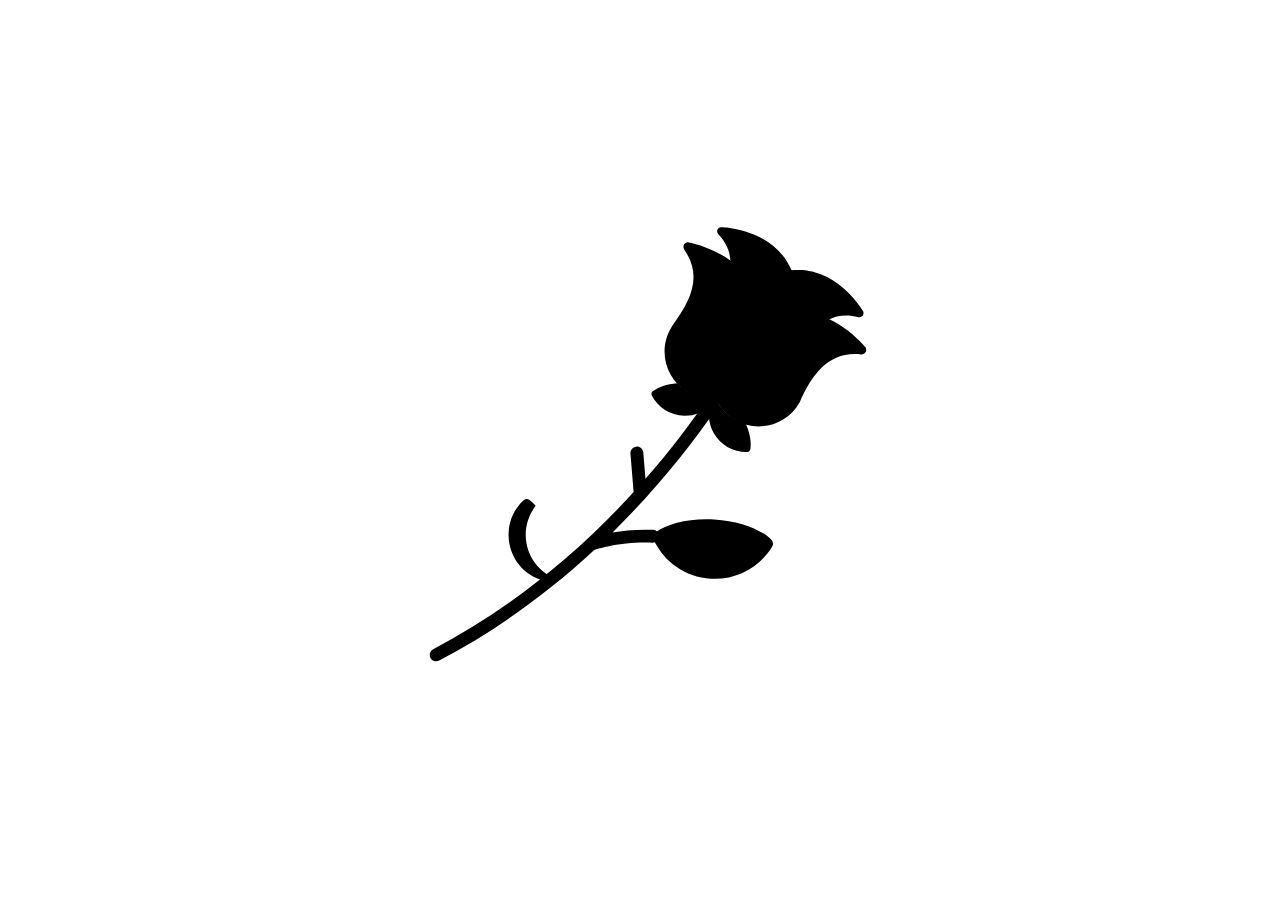
<file: index.html>
<!doctype html>
<html lang="en">
    <head>
        <meta charset="UTF-8" />
        <meta name="viewport" content="width=device-width, initial-scale=1.0" />
        <title>Chúc em Quyên 8/3 xinh đẹp như là hoa</title>
        <link rel="stylesheet" href="style.css" />
    </head>
    <body>
        <svg id="theSvg" viewBox="-120 -30 240 180" enable-background="new 0 0 174 148" xml:space="preserve">
            <defs>
                <filter id="f" filterUnits="userSpaceOnUse" x="-120" y="-30" width="150%" height="150%">
                    <feGaussianBlur in="SourceAlpha" stdDeviation="5" result="blur"></feGaussianBlur>
                    <feOffset in="blur" dx="3" dy="5" result="shadow"></feOffset>
                    <feFlood flood-color="rgba(3,0,0,1)" result="color" />
                    <feComposite in="color" in2="shadow" operator="in" />
                    <feComposite in="SourceGraphic" />
                </filter>
                <path
                    id="shape"
                    d="M 0 21.054 C 0 21.054 25 -16 63 6 C 93.249 29.888 61 97 0 137 C -63 98 -93.249 29.888 -63 8 C -24.618 -15.165 0 21.054 0 21.054 z
" />
                <path id="partialPath" />
            </defs>

            <text dy="-2" filter="url(#f)">
                <textPath xlink:href="#partialPath" startOffset="12">...........Chúc em Quyên ngày phụ nữ Việt Nam thật tuyệt vời.............From AnDev.............................</textPath>
            </text>

            <use id="useThePath" xlink:href="#partialPath" stroke="white" stroke-width=".5" stroke-opacity=".5" fill="none" style="display: none" />
        </svg>
        <div class="container" id="ct">
            <div class="glass"></div>
            <div class="thorns">
                <div></div>
                <div></div>
                <div></div>
                <div></div>
            </div>
            <div class="glow"></div>
            <div class="rose-leaves">
                <div></div>
                <div></div>
            </div>
            <div class="rose-petals">
                <div></div>
                <div></div>
                <div></div>
                <div></div>
                <div></div>
                <div></div>
                <div></div>
            </div>
            <div class="sparkles">
                <div></div>
                <div></div>
                <div></div>
                <div></div>
                <div></div>
                <div></div>
                <div></div>
                <div></div>
                <div></div>
                <div></div>
            </div>
        </div>

        <div class="container1" id="ct1">
            <svg viewBox="0 0 512 512">
                <path
                    class="leafOne"
                    d="M124.302,328.222c-2.466-2.901-5.036-5.334-7.648-7.212c-1.884-1.354-4.49-1.207-6.201,0.36
                              c-32.608,29.866-18.892,84.017,24.01,94.752c2.251,0.563,4.612-0.548,5.624-2.636c0.407-0.841,0.781-1.732,1.138-2.648
                              C111.438,394.378,103.302,355.204,124.302,328.222z" />
                <path
                    class="stickLine"
                    d="M337.625,212.314c2.37-3.44,1.501-8.149-1.939-10.519c-3.44-2.369-8.15-1.501-10.519,1.939
                               c-19.493,28.304-43.492,60.076-72.147,92.853l-2.542-30.875c-0.343-4.163-4-7.261-8.158-6.917c-4.163,0.343-7.26,3.995-6.917,8.158
                               l3.721,45.196C172.176,385.546,93.558,449.444,4.053,496.37c-3.699,1.94-5.127,6.512-3.187,10.211
                               c1.352,2.579,3.983,4.054,6.705,4.054c1.183,0,2.385-0.279,3.505-0.867c63.84-33.47,124.784-76.962,181.511-129.479
                               c5.891-2.031,32.15-10.225,68.671-8.819c4.156,0.167,7.689-3.09,7.85-7.266c0.161-4.174-3.092-7.689-7.267-7.849
                               c-18.678-0.721-34.824,0.89-47.384,3.036C259.688,314.785,301.126,265.31,337.625,212.314z" />
                <path
                    class="leafTwo"
                    d="M329.58,413.715c30.055,1.827,57.188-13.413,71.993-37.343c1.738-2.81,1.253-6.495-1.142-8.771
                             c-13.04-12.394-37.78-21.675-66.625-23.428s-54.527,4.464-68.972,15.187c-2.653,1.969-3.581,5.568-2.196,8.568
                             C274.438,393.475,299.525,411.888,329.58,413.715z" />
                <path
                    class="leafS1"
                    d="M370.677,231.945c-8.984-2.411-17.479-7.138-24.516-14.205c-5.085-5.106-8.742-10.981-11.143-17.242
                            c-6.645,0.902-13.554,0.516-20.475-1.491c-9.578-2.778-17.805-7.959-24.234-14.68c-12.216,1.01-22.611,4.593-28.859,9.642
                            c-1.416,1.145-1.839,3.149-0.999,4.772c7.157,13.821,21.478,23.41,38.131,23.745c11.548,0.232,22.109-4.035,30.031-11.178
                            c-2.461,10.379-1.13,21.692,4.621,31.709c8.293,14.445,23.583,22.401,39.142,22.039c1.826-0.042,3.382-1.376,3.705-3.168
                            C377.509,253.982,375.658,243.144,370.677,231.945z" />
                <path
                    class="rose1"
                    d="M508.212,99.848c-2.666-4.581-27.324-44.843-71.558-48.206c-4.268-0.223-8.58-0.164-12.816,0.176
                          l-1.148,0.092l0.471,1.051c7.005,15.648,9.002,31.447,7.106,48.307l0.877,0.04c11.782,0.538,23.679,3.513,35.362,8.841l0.367,0.168
                          l0.355-0.188c10.841-5.728,22.445-6.783,35.477-3.225C506.927,108.058,510.397,103.599,508.212,99.848z M452.476,54.541c-4.96-1.457-10.233-2.474-15.823-2.899c-4.268-0.223-8.58-0.164-12.816,0.176
                          l-1.148,0.092l0.471,1.051c7.005,15.648,9.002,31.447,7.106,48.307l0.877,0.04c9.334,0.426,18.74,2.407,28.055,5.851
                          C461.04,88.852,458.784,71.19,452.476,54.541z" />

                <path
                    class="rose2"
                    d="M418.642,40.96c-24.19-37.169-71.346-39.455-76.643-39.593c-4.34-0.114-6.582,5.071-3.543,8.22
                           c9.38,9.721,14.029,20.406,14.212,32.665l0.005,0.402l0.324,0.242c13.637,10.194,23.714,22.558,29.944,36.731
                           c4.198,10.201,6.37,19.468,7.545,29.411l0.996-0.402c8.962-3.617,18.525-6.008,28.405-7.105c3.688-0.322,7.481-0.397,11.274-0.223
                           l0.762,0.035C434.378,79.498,430.171,59.623,418.642,40.96z " />

                <path
                    class="rose3"
                    d="M343.8,146.676c13.018-17.726,29.06-30.524,47.682-38.039l0.576-0.232
                           c-1.161-9.857-3.49-19.395-7.611-29.408c-20.694-47.084-74.317-58.577-80.363-59.731c-4.853-0.927-8.31,4.471-5.489,8.546
                           c21.533,31.149,7.895,59.383-14.633,90.009l0.071,0.029c-16.953,26.497-7.863,61.237,18.513,76.865
                           c3.932,2.33,8.219,4.207,12.806,5.537c6.757,1.959,13.752,2.469,20.787,1.514l1.017-0.138l-0.367-0.959
                           C330.327,183.817,333.08,162.625,343.8,146.676z" />

                <path
                    class="rose4"
                    d="M510.726,141.7c-3.917-4.747-39.75-46.26-91.009-41.792c-21.664,2.405-52.653,12.308-77.277,45.856
                           c-13.392,19.922-16.495,52.272,4.132,72.986c3.371,3.385,7.075,6.243,11.008,8.573c26.325,15.597,61.186,6.961,76.309-20.683
                           l0.077,0.062c15.307-34.399,34.961-59.933,71.9-56.082C510.802,151.136,513.867,145.507,510.726,141.7z M370.903,162.627c27.904-38.017,75.307-57.751,121.144-38.743
                           c-16.072-12.613-41.381-26.674-72.329-23.977c-21.664,2.405-52.653,12.308-77.277,45.856c-13.392,19.922-16.495,52.272,4.132,72.986
                           c3.371,3.385,7.075,6.243,11.008,8.573c4.885,2.894,10.125,4.964,15.515,6.228C354.624,212.802,357.947,181.899,370.903,162.627z" />
            </svg>
        </div>

        <div class="bubbles">
            <div class="bubble">
                <svg class="heart" viewBox="0 0 32 32">
                    <title>heart22</title>
                    <path
                        d="M23.6 2c-3.363 0-6.258 2.736-7.599 5.594-1.342-2.858-4.237-5.594-7.601-5.594-4.637 0-8.4 3.764-8.4 8.401 0 9.433 9.516 11.906 16.001 21.232 6.13-9.268 15.999-12.1 15.999-21.232 0-4.637-3.763-8.401-8.4-8.401z"></path>
                </svg>
            </div>
            <div class="bubble">
                <svg class="heart" viewBox="0 0 32 32">
                    <title>heart22</title>
                    <path
                        d="M23.6 2c-3.363 0-6.258 2.736-7.599 5.594-1.342-2.858-4.237-5.594-7.601-5.594-4.637 0-8.4 3.764-8.4 8.401 0 9.433 9.516 11.906 16.001 21.232 6.13-9.268 15.999-12.1 15.999-21.232 0-4.637-3.763-8.401-8.4-8.401z"></path>
                </svg>
            </div>
            <div class="bubble">
                <svg class="heart" viewBox="0 0 32 32">
                    <title>heart22</title>
                    <path
                        d="M23.6 2c-3.363 0-6.258 2.736-7.599 5.594-1.342-2.858-4.237-5.594-7.601-5.594-4.637 0-8.4 3.764-8.4 8.401 0 9.433 9.516 11.906 16.001 21.232 6.13-9.268 15.999-12.1 15.999-21.232 0-4.637-3.763-8.401-8.4-8.401z"></path>
                </svg>
            </div>
            <div class="bubble">
                <svg class="heart" viewBox="0 0 32 32">
                    <title>heart22</title>
                    <path
                        d="M23.6 2c-3.363 0-6.258 2.736-7.599 5.594-1.342-2.858-4.237-5.594-7.601-5.594-4.637 0-8.4 3.764-8.4 8.401 0 9.433 9.516 11.906 16.001 21.232 6.13-9.268 15.999-12.1 15.999-21.232 0-4.637-3.763-8.401-8.4-8.401z"></path>
                </svg>
            </div>
            <div class="bubble">
                <svg class="heart" viewBox="0 0 32 32">
                    <title>heart22</title>
                    <path
                        d="M23.6 2c-3.363 0-6.258 2.736-7.599 5.594-1.342-2.858-4.237-5.594-7.601-5.594-4.637 0-8.4 3.764-8.4 8.401 0 9.433 9.516 11.906 16.001 21.232 6.13-9.268 15.999-12.1 15.999-21.232 0-4.637-3.763-8.401-8.4-8.401z"></path>
                </svg>
            </div>
            <div class="bubble">
                <svg class="heart" viewBox="0 0 32 32">
                    <title>heart22</title>
                    <path
                        d="M23.6 2c-3.363 0-6.258 2.736-7.599 5.594-1.342-2.858-4.237-5.594-7.601-5.594-4.637 0-8.4 3.764-8.4 8.401 0 9.433 9.516 11.906 16.001 21.232 6.13-9.268 15.999-12.1 15.999-21.232 0-4.637-3.763-8.401-8.4-8.401z"></path>
                </svg>
            </div>
            <div class="bubble">
                <svg class="heart" viewBox="0 0 32 32">
                    <title>heart22</title>
                    <path
                        d="M23.6 2c-3.363 0-6.258 2.736-7.599 5.594-1.342-2.858-4.237-5.594-7.601-5.594-4.637 0-8.4 3.764-8.4 8.401 0 9.433 9.516 11.906 16.001 21.232 6.13-9.268 15.999-12.1 15.999-21.232 0-4.637-3.763-8.401-8.4-8.401z"></path>
                </svg>
            </div>
            <div class="bubble">
                <svg class="heart" viewBox="0 0 32 32">
                    <title>heart22</title>
                    <path
                        d="M23.6 2c-3.363 0-6.258 2.736-7.599 5.594-1.342-2.858-4.237-5.594-7.601-5.594-4.637 0-8.4 3.764-8.4 8.401 0 9.433 9.516 11.906 16.001 21.232 6.13-9.268 15.999-12.1 15.999-21.232 0-4.637-3.763-8.401-8.4-8.401z"></path>
                </svg>
            </div>
            <div class="bubble">
                <svg class="heart" viewBox="0 0 32 32">
                    <title>heart22</title>
                    <path
                        d="M23.6 2c-3.363 0-6.258 2.736-7.599 5.594-1.342-2.858-4.237-5.594-7.601-5.594-4.637 0-8.4 3.764-8.4 8.401 0 9.433 9.516 11.906 16.001 21.232 6.13-9.268 15.999-12.1 15.999-21.232 0-4.637-3.763-8.401-8.4-8.401z"></path>
                </svg>
            </div>
            <div class="bubble">
                <svg class="heart" viewBox="0 0 32 32">
                    <title>heart22</title>
                    <path
                        d="M23.6 2c-3.363 0-6.258 2.736-7.599 5.594-1.342-2.858-4.237-5.594-7.601-5.594-4.637 0-8.4 3.764-8.4 8.401 0 9.433 9.516 11.906 16.001 21.232 6.13-9.268 15.999-12.1 15.999-21.232 0-4.637-3.763-8.401-8.4-8.401z"></path>
                </svg>
            </div>
            <div class="bubble">
                <svg class="heart" viewBox="0 0 32 32">
                    <title>heart22</title>
                    <path
                        d="M23.6 2c-3.363 0-6.258 2.736-7.599 5.594-1.342-2.858-4.237-5.594-7.601-5.594-4.637 0-8.4 3.764-8.4 8.401 0 9.433 9.516 11.906 16.001 21.232 6.13-9.268 15.999-12.1 15.999-21.232 0-4.637-3.763-8.401-8.4-8.401z"></path>
                </svg>
            </div>
            <div class="bubble">
                <svg class="heart" viewBox="0 0 32 32">
                    <title>heart22</title>
                    <path
                        d="M23.6 2c-3.363 0-6.258 2.736-7.599 5.594-1.342-2.858-4.237-5.594-7.601-5.594-4.637 0-8.4 3.764-8.4 8.401 0 9.433 9.516 11.906 16.001 21.232 6.13-9.268 15.999-12.1 15.999-21.232 0-4.637-3.763-8.401-8.4-8.401z"></path>
                </svg>
            </div>
            <div class="bubble">
                <svg class="heart" viewBox="0 0 32 32">
                    <title>heart22</title>
                    <path
                        d="M23.6 2c-3.363 0-6.258 2.736-7.599 5.594-1.342-2.858-4.237-5.594-7.601-5.594-4.637 0-8.4 3.764-8.4 8.401 0 9.433 9.516 11.906 16.001 21.232 6.13-9.268 15.999-12.1 15.999-21.232 0-4.637-3.763-8.401-8.4-8.401z"></path>
                </svg>
            </div>
            <div class="bubble">
                <svg class="heart" viewBox="0 0 32 32">
                    <title>heart22</title>
                    <path
                        d="M23.6 2c-3.363 0-6.258 2.736-7.599 5.594-1.342-2.858-4.237-5.594-7.601-5.594-4.637 0-8.4 3.764-8.4 8.401 0 9.433 9.516 11.906 16.001 21.232 6.13-9.268 15.999-12.1 15.999-21.232 0-4.637-3.763-8.401-8.4-8.401z"></path>
                </svg>
            </div>
            <div class="bubble">
                <svg class="heart" viewBox="0 0 32 32">
                    <title>heart22</title>
                    <path
                        d="M23.6 2c-3.363 0-6.258 2.736-7.599 5.594-1.342-2.858-4.237-5.594-7.601-5.594-4.637 0-8.4 3.764-8.4 8.401 0 9.433 9.516 11.906 16.001 21.232 6.13-9.268 15.999-12.1 15.999-21.232 0-4.637-3.763-8.401-8.4-8.401z"></path>
                </svg>
            </div>
            <div class="bubble">
                <svg class="heart" viewBox="0 0 32 32">
                    <title>heart22</title>
                    <path
                        d="M23.6 2c-3.363 0-6.258 2.736-7.599 5.594-1.342-2.858-4.237-5.594-7.601-5.594-4.637 0-8.4 3.764-8.4 8.401 0 9.433 9.516 11.906 16.001 21.232 6.13-9.268 15.999-12.1 15.999-21.232 0-4.637-3.763-8.401-8.4-8.401z"></path>
                </svg>
            </div>
            <div class="bubble">
                <svg class="heart" viewBox="0 0 32 32">
                    <title>heart22</title>
                    <path
                        d="M23.6 2c-3.363 0-6.258 2.736-7.599 5.594-1.342-2.858-4.237-5.594-7.601-5.594-4.637 0-8.4 3.764-8.4 8.401 0 9.433 9.516 11.906 16.001 21.232 6.13-9.268 15.999-12.1 15.999-21.232 0-4.637-3.763-8.401-8.4-8.401z"></path>
                </svg>
            </div>
            <div class="bubble">
                <svg class="heart" viewBox="0 0 32 32">
                    <title>heart22</title>
                    <path
                        d="M23.6 2c-3.363 0-6.258 2.736-7.599 5.594-1.342-2.858-4.237-5.594-7.601-5.594-4.637 0-8.4 3.764-8.4 8.401 0 9.433 9.516 11.906 16.001 21.232 6.13-9.268 15.999-12.1 15.999-21.232 0-4.637-3.763-8.401-8.4-8.401z"></path>
                </svg>
            </div>
            <div class="bubble">
                <svg class="heart" viewBox="0 0 32 32">
                    <title>heart22</title>
                    <path
                        d="M23.6 2c-3.363 0-6.258 2.736-7.599 5.594-1.342-2.858-4.237-5.594-7.601-5.594-4.637 0-8.4 3.764-8.4 8.401 0 9.433 9.516 11.906 16.001 21.232 6.13-9.268 15.999-12.1 15.999-21.232 0-4.637-3.763-8.401-8.4-8.401z"></path>
                </svg>
            </div>
            <div class="bubble">
                <svg class="heart" viewBox="0 0 32 32">
                    <title>heart22</title>
                    <path
                        d="M23.6 2c-3.363 0-6.258 2.736-7.599 5.594-1.342-2.858-4.237-5.594-7.601-5.594-4.637 0-8.4 3.764-8.4 8.401 0 9.433 9.516 11.906 16.001 21.232 6.13-9.268 15.999-12.1 15.999-21.232 0-4.637-3.763-8.401-8.4-8.401z"></path>
                </svg>
            </div>
            <div class="bubble">
                <svg class="heart" viewBox="0 0 32 32">
                    <title>heart22</title>
                    <path
                        d="M23.6 2c-3.363 0-6.258 2.736-7.599 5.594-1.342-2.858-4.237-5.594-7.601-5.594-4.637 0-8.4 3.764-8.4 8.401 0 9.433 9.516 11.906 16.001 21.232 6.13-9.268 15.999-12.1 15.999-21.232 0-4.637-3.763-8.401-8.4-8.401z"></path>
                </svg>
            </div>
            <div class="bubble">
                <svg class="heart" viewBox="0 0 32 32">
                    <title>heart22</title>
                    <path
                        d="M23.6 2c-3.363 0-6.258 2.736-7.599 5.594-1.342-2.858-4.237-5.594-7.601-5.594-4.637 0-8.4 3.764-8.4 8.401 0 9.433 9.516 11.906 16.001 21.232 6.13-9.268 15.999-12.1 15.999-21.232 0-4.637-3.763-8.401-8.4-8.401z"></path>
                </svg>
            </div>
            <div class="bubble">
                <svg class="heart" viewBox="0 0 32 32">
                    <title>heart22</title>
                    <path
                        d="M23.6 2c-3.363 0-6.258 2.736-7.599 5.594-1.342-2.858-4.237-5.594-7.601-5.594-4.637 0-8.4 3.764-8.4 8.401 0 9.433 9.516 11.906 16.001 21.232 6.13-9.268 15.999-12.1 15.999-21.232 0-4.637-3.763-8.401-8.4-8.401z"></path>
                </svg>
            </div>
            <div class="bubble">
                <svg class="heart" viewBox="0 0 32 32">
                    <title>heart22</title>
                    <path
                        d="M23.6 2c-3.363 0-6.258 2.736-7.599 5.594-1.342-2.858-4.237-5.594-7.601-5.594-4.637 0-8.4 3.764-8.4 8.401 0 9.433 9.516 11.906 16.001 21.232 6.13-9.268 15.999-12.1 15.999-21.232 0-4.637-3.763-8.401-8.4-8.401z"></path>
                </svg>
            </div>
            <div class="bubble">
                <svg class="heart" viewBox="0 0 32 32">
                    <title>heart22</title>
                    <path
                        d="M23.6 2c-3.363 0-6.258 2.736-7.599 5.594-1.342-2.858-4.237-5.594-7.601-5.594-4.637 0-8.4 3.764-8.4 8.401 0 9.433 9.516 11.906 16.001 21.232 6.13-9.268 15.999-12.1 15.999-21.232 0-4.637-3.763-8.401-8.4-8.401z"></path>
                </svg>
            </div>
            <div class="bubble">
                <svg class="heart" viewBox="0 0 32 32">
                    <title>heart22</title>
                    <path
                        d="M23.6 2c-3.363 0-6.258 2.736-7.599 5.594-1.342-2.858-4.237-5.594-7.601-5.594-4.637 0-8.4 3.764-8.4 8.401 0 9.433 9.516 11.906 16.001 21.232 6.13-9.268 15.999-12.1 15.999-21.232 0-4.637-3.763-8.401-8.4-8.401z"></path>
                </svg>
            </div>
            <div class="bubble">
                <svg class="heart" viewBox="0 0 32 32">
                    <title>heart22</title>
                    <path
                        d="M23.6 2c-3.363 0-6.258 2.736-7.599 5.594-1.342-2.858-4.237-5.594-7.601-5.594-4.637 0-8.4 3.764-8.4 8.401 0 9.433 9.516 11.906 16.001 21.232 6.13-9.268 15.999-12.1 15.999-21.232 0-4.637-3.763-8.401-8.4-8.401z"></path>
                </svg>
            </div>
            <div class="bubble">
                <svg class="heart" viewBox="0 0 32 32">
                    <title>heart22</title>
                    <path
                        d="M23.6 2c-3.363 0-6.258 2.736-7.599 5.594-1.342-2.858-4.237-5.594-7.601-5.594-4.637 0-8.4 3.764-8.4 8.401 0 9.433 9.516 11.906 16.001 21.232 6.13-9.268 15.999-12.1 15.999-21.232 0-4.637-3.763-8.401-8.4-8.401z"></path>
                </svg>
            </div>
            <div class="bubble">
                <svg class="heart" viewBox="0 0 32 32">
                    <title>heart22</title>
                    <path
                        d="M23.6 2c-3.363 0-6.258 2.736-7.599 5.594-1.342-2.858-4.237-5.594-7.601-5.594-4.637 0-8.4 3.764-8.4 8.401 0 9.433 9.516 11.906 16.001 21.232 6.13-9.268 15.999-12.1 15.999-21.232 0-4.637-3.763-8.401-8.4-8.401z"></path>
                </svg>
            </div>
            <div class="bubble">
                <svg class="heart" viewBox="0 0 32 32">
                    <title>heart22</title>
                    <path
                        d="M23.6 2c-3.363 0-6.258 2.736-7.599 5.594-1.342-2.858-4.237-5.594-7.601-5.594-4.637 0-8.4 3.764-8.4 8.401 0 9.433 9.516 11.906 16.001 21.232 6.13-9.268 15.999-12.1 15.999-21.232 0-4.637-3.763-8.401-8.4-8.401z"></path>
                </svg>
            </div>
        </div>
        <script src="main.js"></script>
    </body>
</html>
</file>
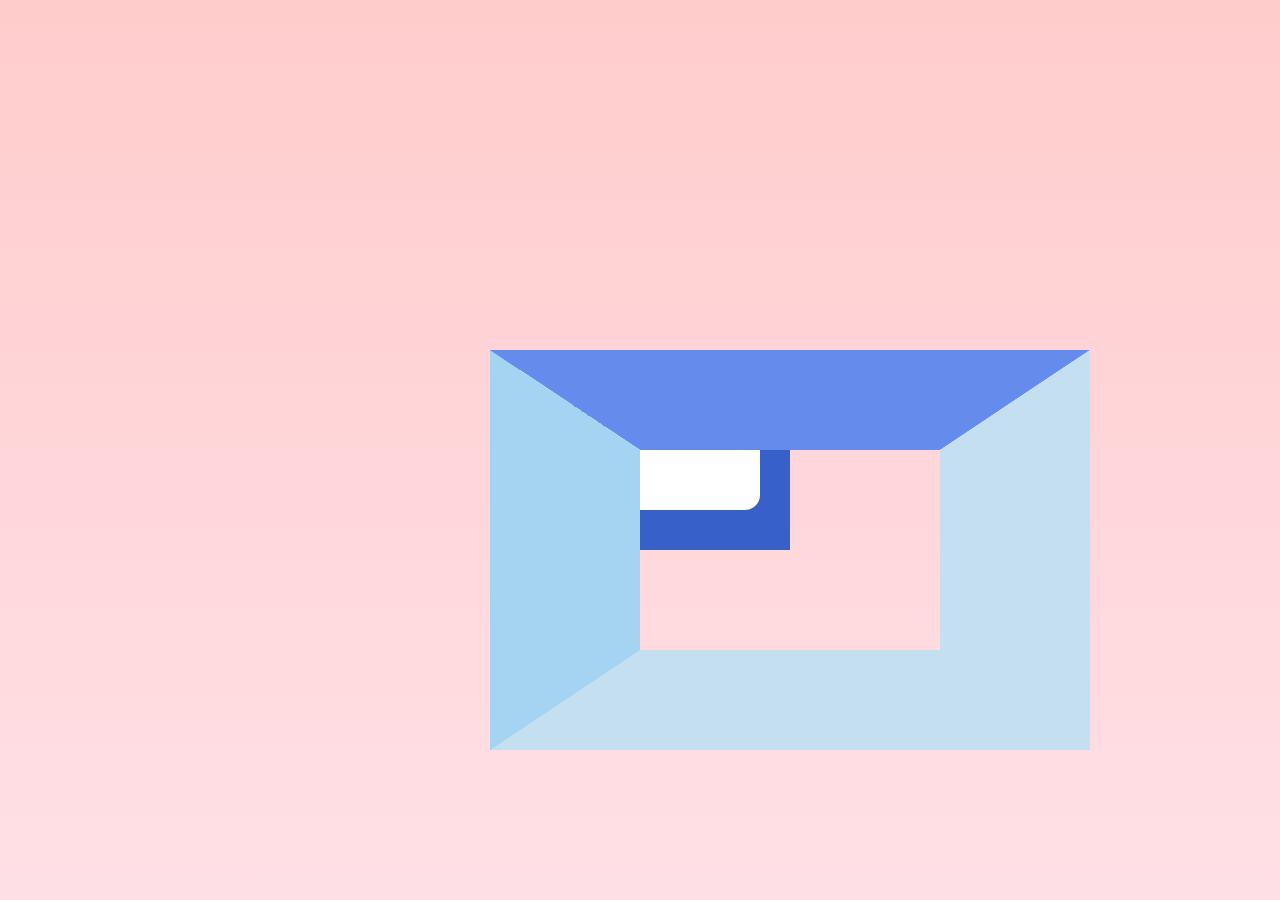
<file: letter.html>
<!doctype html>
<html lang="vi">
    <head>
        <meta charset="UTF-8" />
        <meta name="viewport" content="width=device-width, initial-scale=1.0" />
        <title>Bức thư Gửi Em Yêu!</title>
        <link rel="stylesheet" href="style1.css" />
        <link href="https://fonts.googleapis.com/css2?family=Dancing+Script:wght@400;700&family=Charmonman:wght@400;700&display=swap" rel="stylesheet" />
    </head>
    <body>
        <div class="envelope-wrapper">
            <div class="wrapper">
                <div class="lid one"></div>
                <div class="lid two"></div>
                <div class="envelope"></div>
                <div class="letter">
                    <p>Click to Open</p>
                </div>
            </div>
            <div class="heart heart1"></div>
            <div class="heart heart2"></div>
            <div class="heart heart3"></div>
            <div class="heart heart4"></div>
            <div class="heart heart5"></div>
        </div>

        <div class="letter-container">
            <div class="letter">
                <div class="letter-content">
                    <div class="left-section">
                        <img src="cb631a6c-ea24-4c6a-8a14-3bf42464c95f.jfif" alt="Hình ảnh người yêu" />
                    </div>
                    <div class="right-section">
                        <p class="greeting">Gửi đến em, Quyên của anh,</p>
                        <p class="message">
                            Mỗi ngày trôi qua, anh lại càng yêu em nhiều hơn. Em là ánh nắng sưởi ấm trái tim anh, là nụ cười khiến anh tan chảy. Cảm ơn em vì tất cả những khoảnh khắc tuyệt vời chúng
                            ta đã có cùng nhau. Anh mong rằng tình yêu của chúng ta sẽ mãi bền chặt và hạnh phúc.
                        </p>
                        <p class="closing">Yêu em rất nhiều,</p>
                        <p class="signature">Trọng An</p>
                    </div>
                </div>
            </div>
        </div>

        <script src="script.js"></script>
    </body>
</html>
</file>
<file: style.css>
body {
    height: 100%;
    width: 100%;
    background: white;
    overflow: hidden;
}

.container {
    display: None;
    width: 100px;
    height: 300px;
    position: absolute;
    left: 0;
    right: 0;
    top: 10%;
    bottom: 0;
    margin: auto;
    -moz-transform: scale(0.6);
    -ms-transform: scale(0.6);
    -webkit-transform: scale(0.6);
    transform: scale(0.6);
}
.container div {
    position: absolute;
}
.container .glass {
    height: 420px;
    width: 250px;
    border: 3px solid rgba(255, 255, 255, 0.5);
    -moz-border-radius: 300px 300px 0px 0px;
    -webkit-border-radius: 300px;
    border-radius: 300px 300px 0px 0px;
    left: -80px;
    top: -100px;
    border-bottom: 15px solid rgba(255, 255, 255, 0.5);
}
.container .glass:after {
    width: 8px;
    background: rgba(255, 255, 255, 0.28);
    content: "";
    position: absolute;
    height: 80px;
    top: 430px;
    border-radius: 100px;
    left: 10px;
    top: 180px;
}
.container .glass:before {
    width: 8px;
    background: rgba(255, 255, 255, 0.28);
    content: "";
    position: absolute;
    height: 15px;
    top: 430px;
    border-radius: 100px;
    left: 10px;
    top: 280px;
}
.container .glow {
    position: absolute;
    width: 170px;
    height: 170px;
    -moz-border-radius: 100%;
    -webkit-border-radius: 100%;
    border-radius: 100%;
    border: 1px solid rgba(245, 148, 184, 0.47);
    box-shadow: 0px 0px 10px #f594b8;
    left: -40px;
    top: -40px;
    -moz-transition: all 0.5s ease;
    -o-transition: all 0.5s ease;
    -webkit-transition: all 0.5s ease;
    transition: all 0.5s ease;
    -moz-animation: glowing 2.5s ease-in-out infinite;
    -webkit-animation: glowing 2.5s ease-in-out infinite;
    animation: glowing 2.5s ease-in-out infinite;
}
.container .rose-petals > div {
    background: #d52d58;
    width: 45px;
    height: 80px;
    position: absolute;
    -moz-transition: all 0.5s ease-out;
    -o-transition: all 0.5s ease-out;
    -webkit-transition: all 0.5s ease-out;
    transition: all 0.5s ease-out;
}
.container .rose-petals > div:nth-child(1) {
    border-radius: 15px;
    left: 20px;
    top: -6px;
    background: #d52d58;
}
.container .rose-petals > div:nth-child(2),
.container .rose-petals > div:nth-child(4),
.container .rose-petals > div:nth-child(6) {
    border-radius: 0px 30px 0px 30px;
    background: #b81b43;
    left: 0;
    transform-origin: bottom right;
}
.container .rose-petals > div:nth-child(3),
.container .rose-petals > div:nth-child(5),
.container .rose-petals > div:nth-child(7) {
    border-radius: 30px 0px 30px 0px;
    left: 40px;
    transform-origin: bottom left;
}
.container .rose-petals > div:nth-child(2) {
    -moz-animation: openRose2 3s ease-in-out;
    -webkit-animation: openRose2 3s ease-in-out;
    animation: openRose2 3s ease-in-out;
    -moz-animation-fill-mode: forwards;
    -webkit-animation-fill-mode: forwards;
    animation-fill-mode: forwards;
    z-index: 5;
    background: #9e183a;
    top: 10px;
    height: 70px;
    -moz-animation-delay: 2s;
    -webkit-animation-delay: 2s;
    animation-delay: 2s;
}
.container .rose-petals > div:nth-child(3) {
    -moz-animation: openRose3 3s ease-in-out;
    -webkit-animation: openRose3 3s ease-in-out;
    animation: openRose3 3s ease-in-out;
    -moz-animation-fill-mode: forwards;
    -webkit-animation-fill-mode: forwards;
    animation-fill-mode: forwards;
    z-index: 4;
    background: #9e183a;
    top: 10px;
    height: 70px;
    -moz-animation-delay: 2s;
    -webkit-animation-delay: 2s;
    animation-delay: 2s;
}
.container .rose-petals > div:nth-child(4) {
    -moz-animation: openRose4 3s ease-in-out;
    -webkit-animation: openRose4 3s ease-in-out;
    animation: openRose4 3s ease-in-out;
    -moz-animation-fill-mode: forwards;
    -webkit-animation-fill-mode: forwards;
    animation-fill-mode: forwards;
    z-index: 3;
    background: #b81b43;
    top: 5px;
    height: 75px;
    -moz-animation-delay: 2s;
    -webkit-animation-delay: 2s;
    animation-delay: 2s;
}
.container .rose-petals > div:nth-child(5) {
    -moz-animation: openRose5 3s ease-in-out;
    -webkit-animation: openRose5 3s ease-in-out;
    animation: openRose5 3s ease-in-out;
    -moz-animation-fill-mode: forwards;
    -webkit-animation-fill-mode: forwards;
    animation-fill-mode: forwards;
    z-index: 2;
    background: #b81b43;
    top: 5px;
    height: 75px;
    -moz-animation-delay: 2s;
    -webkit-animation-delay: 2s;
    animation-delay: 2s;
}
.container .rose-petals > div:nth-child(6) {
    -moz-animation: openRose6 3s ease-in-out;
    -webkit-animation: openRose6 3s ease-in-out;
    animation: openRose6 3s ease-in-out;
    -moz-animation-fill-mode: forwards;
    -webkit-animation-fill-mode: forwards;
    animation-fill-mode: forwards;
    z-index: 1;
    background: #c9204b;
    top: "";
    height: "";
    -moz-animation-delay: 2s;
    -webkit-animation-delay: 2s;
    animation-delay: 2s;
}
.container .rose-petals > div:nth-child(7) {
    -moz-animation: openRose7 3s ease-in-out;
    -webkit-animation: openRose7 3s ease-in-out;
    animation: openRose7 3s ease-in-out;
    -moz-animation-fill-mode: forwards;
    -webkit-animation-fill-mode: forwards;
    animation-fill-mode: forwards;
    z-index: 0;
    background: #c9204b;
    top: "";
    height: "";
    -moz-animation-delay: 2s;
    -webkit-animation-delay: 2s;
    animation-delay: 2s;
}
.container .rose-leaves > div:nth-last-child(1) {
    width: 55px;
    height: 30px;
    background: #338f37;
    position: absolute;
    top: 60px;
    left: 15px;
    -moz-border-radius: 100px;
    -webkit-border-radius: 100px;
    border-radius: 100px;
}
.container .rose-leaves > div:nth-child(1) {
    width: 6px;
    height: 230px;
    border: none;
    top: 80px;
    background: #066406;
    left: 40px;
}
.container .thorns > div {
    width: 30px;
    height: 30px;
    background: #066406;
    top: 100px;
    left: 10px;
}
.container .thorns > div:after {
    width: 41px;
    height: 31px;
    -moz-border-radius: 100%;
    -webkit-border-radius: 100%;
    border-radius: 100%;
    background: #122139;
    content: "";
    position: absolute;
    left: -12px;
    top: 17px;
}
.container .thorns > div:before {
    width: 41px;
    height: 31px;
    -moz-border-radius: 100%;
    -webkit-border-radius: 100%;
    border-radius: 100%;
    background: #122139;
    content: "";
    position: absolute;
    left: -11px;
    top: -11px;
    z-index: 0;
}
.container .thorns > div:nth-child(2) {
    top: 150px;
    -moz-transform: rotate(180deg);
    -ms-transform: rotate(180deg);
    -webkit-transform: rotate(180deg);
    transform: rotate(180deg);
    left: 45px;
}
.container .thorns > div:nth-child(3) {
    top: 180px;
}
.container .thorns > div:nth-child(4) {
    top: 220px;
    -moz-transform: rotate(180deg);
    -ms-transform: rotate(180deg);
    -webkit-transform: rotate(180deg);
    transform: rotate(180deg);
    left: 45px;
}
.container .sparkles {
    bottom: -40px;
}
.container .sparkles > div {
    width: 4px;
    height: 4px;
    border-radius: 100px;
    background: #ff96c0;
    box-shadow: 0px 0px 12px 2px #ff4e85;
    bottom: 0;
    opacity: 0;
    -moz-animation: sparkle 4s ease-in-out infinite;
    -webkit-animation: sparkle 4s ease-in-out infinite;
    animation: sparkle 4s ease-in-out infinite;
}
.container .sparkles > div:nth-child(1) {
    left: -67px;
    -moz-animation-delay: 3s;
    -webkit-animation-delay: 3s;
    animation-delay: 3s;
}
.container .sparkles > div:nth-child(2) {
    left: 74px;
    -moz-animation-delay: 2s;
    -webkit-animation-delay: 2s;
    animation-delay: 2s;
}
.container .sparkles > div:nth-child(3) {
    left: 80px;
    -moz-animation-delay: 1s;
    -webkit-animation-delay: 1s;
    animation-delay: 1s;
}
.container .sparkles > div:nth-child(4) {
    left: -28px;
    -moz-animation-delay: 3s;
    -webkit-animation-delay: 3s;
    animation-delay: 3s;
}
.container .sparkles > div:nth-child(5) {
    left: 142px;
    -moz-animation-delay: 2s;
    -webkit-animation-delay: 2s;
    animation-delay: 2s;
}
.container .sparkles > div:nth-child(6) {
    left: 120px;
    -moz-animation-delay: 1s;
    -webkit-animation-delay: 1s;
    animation-delay: 1s;
}
.container .sparkles > div:nth-child(7) {
    left: -16px;
    -moz-animation-delay: 1s;
    -webkit-animation-delay: 1s;
    animation-delay: 1s;
}
.container .sparkles > div:nth-child(8) {
    left: 60px;
    -moz-animation-delay: 1s;
    -webkit-animation-delay: 1s;
    animation-delay: 1s;
}
.container .sparkles > div:nth-child(9) {
    left: -83px;
    -moz-animation-delay: 2s;
    -webkit-animation-delay: 2s;
    animation-delay: 2s;
}

@-webkit-keyframes $animationName {
    50% {
        opacity: 1;
    }
    100% {
        bottom: 250px;
    }
}
@-moz-keyframes sparkle {
    50% {
        opacity: 1;
    }
    100% {
        bottom: 250px;
    }
}
@-ms-keyframes sparkle {
    50% {
        opacity: 1;
    }
    100% {
        bottom: 250px;
    }
}
@keyframes sparkle {
    50% {
        opacity: 1;
    }
    100% {
        bottom: 250px;
    }
}
@-webkit-keyframes $animationName {
    50% {
        -moz-transform: rotate(-90deg);
        -ms-transform: rotate(-90deg);
        -webkit-transform: rotate(-90deg);
        transform: rotate(-90deg);
        top: 80px;
        left: 100px;
    }
    100% {
        -moz-transform: rotate(-60deg);
        -ms-transform: rotate(-60deg);
        -webkit-transform: rotate(-60deg);
        transform: rotate(-60deg);
        top: 210px;
        left: -30px;
    }
}
@-moz-keyframes openRose2 {
    50% {
        -moz-transform: rotate(-90deg);
        -ms-transform: rotate(-90deg);
        -webkit-transform: rotate(-90deg);
        transform: rotate(-90deg);
        top: 80px;
        left: 100px;
    }
    100% {
        -moz-transform: rotate(-60deg);
        -ms-transform: rotate(-60deg);
        -webkit-transform: rotate(-60deg);
        transform: rotate(-60deg);
        top: 210px;
        left: -30px;
    }
}
@-ms-keyframes openRose2 {
    50% {
        -moz-transform: rotate(-90deg);
        -ms-transform: rotate(-90deg);
        -webkit-transform: rotate(-90deg);
        transform: rotate(-90deg);
        top: 80px;
        left: 100px;
    }
    100% {
        -moz-transform: rotate(-60deg);
        -ms-transform: rotate(-60deg);
        -webkit-transform: rotate(-60deg);
        transform: rotate(-60deg);
        top: 210px;
        left: -30px;
    }
}
@keyframes openRose2 {
    50% {
        -moz-transform: rotate(-90deg);
        -ms-transform: rotate(-90deg);
        -webkit-transform: rotate(-90deg);
        transform: rotate(-90deg);
        top: 80px;
        left: 100px;
    }
    100% {
        -moz-transform: rotate(-60deg);
        -ms-transform: rotate(-60deg);
        -webkit-transform: rotate(-60deg);
        transform: rotate(-60deg);
        top: 210px;
        left: -30px;
    }
}
@-webkit-keyframes $animationName {
    100% {
        -moz-transform: rotate(60deg);
        -ms-transform: rotate(60deg);
        -webkit-transform: rotate(60deg);
        transform: rotate(60deg);
    }
}
@-moz-keyframes openRose3 {
    100% {
        -moz-transform: rotate(60deg);
        -ms-transform: rotate(60deg);
        -webkit-transform: rotate(60deg);
        transform: rotate(60deg);
    }
}
@-ms-keyframes openRose3 {
    100% {
        -moz-transform: rotate(60deg);
        -ms-transform: rotate(60deg);
        -webkit-transform: rotate(60deg);
        transform: rotate(60deg);
    }
}
@keyframes openRose3 {
    100% {
        -moz-transform: rotate(60deg);
        -ms-transform: rotate(60deg);
        -webkit-transform: rotate(60deg);
        transform: rotate(60deg);
    }
}
@-webkit-keyframes $animationName {
    100% {
        -moz-transform: rotate(-30deg);
        -ms-transform: rotate(-30deg);
        -webkit-transform: rotate(-30deg);
        transform: rotate(-30deg);
    }
}
@-moz-keyframes openRose4 {
    100% {
        -moz-transform: rotate(-30deg);
        -ms-transform: rotate(-30deg);
        -webkit-transform: rotate(-30deg);
        transform: rotate(-30deg);
    }
}
@-ms-keyframes openRose4 {
    100% {
        -moz-transform: rotate(-30deg);
        -ms-transform: rotate(-30deg);
        -webkit-transform: rotate(-30deg);
        transform: rotate(-30deg);
    }
}
@keyframes openRose4 {
    100% {
        -moz-transform: rotate(-30deg);
        -ms-transform: rotate(-30deg);
        -webkit-transform: rotate(-30deg);
        transform: rotate(-30deg);
    }
}
@-webkit-keyframes $animationName {
    100% {
        -moz-transform: rotate(30deg);
        -ms-transform: rotate(30deg);
        -webkit-transform: rotate(30deg);
        transform: rotate(30deg);
    }
}
@-moz-keyframes openRose5 {
    100% {
        -moz-transform: rotate(30deg);
        -ms-transform: rotate(30deg);
        -webkit-transform: rotate(30deg);
        transform: rotate(30deg);
    }
}
@-ms-keyframes openRose5 {
    100% {
        -moz-transform: rotate(30deg);
        -ms-transform: rotate(30deg);
        -webkit-transform: rotate(30deg);
        transform: rotate(30deg);
    }
}
@keyframes openRose5 {
    100% {
        -moz-transform: rotate(30deg);
        -ms-transform: rotate(30deg);
        -webkit-transform: rotate(30deg);
        transform: rotate(30deg);
    }
}
@-webkit-keyframes $animationName {
    50% {
        box-shadow: 0px 0px 60px #f594b8;
    }
}
@-moz-keyframes glowing {
    50% {
        box-shadow: 0px 0px 60px #f594b8;
    }
}
@-ms-keyframes glowing {
    50% {
        box-shadow: 0px 0px 60px #f594b8;
    }
}
@keyframes glowing {
    50% {
        box-shadow: 0px 0px 60px #f594b8;
    }
}
#theSvg {
    width: 110vmin;
    display: block;
    position: absolute;
    margin: auto;
    top: 0;
    bottom: 0;
    left: 0;
    right: 0;
    z-index: 1;
}

text {
    fill: #fda091;
    font-family: consolas;
    font-size: 9px;
}

p {
    position: absolute;
    z-index: 2;
}

label {
    -webkit-font-smoothing: antialiased;
    -moz-osx-font-smoothing: grayscale;
    opacity: 0.8;
}

.container1 {
    display: flex;
    justify-content: center;
    align-items: center;
    height: 97vh;
}
.container1 svg {
    width: 50%;
    height: 50%;
}

.bubbles {
    position: absolute;
    top: 0;
    left: 0;
    height: 100%;
    width: 100%;
    pointer-events: none;
}

.bubble {
    position: absolute;
    z-index: 200;
    border-radius: 50%;
}
.bubble:nth-child(1) {
    top: 7%;
    left: 31%;
    height: 15vmin;
    width: 15vmin;
    animation: love-burst 6s infinite 0s;
    box-shadow: inset 0 0 0 7.5vmin #fff;
    transform: translate(0, 0.8em) scale(0);
    transform-origin: center bottom;
}
.bubble:nth-child(2) {
    top: 28%;
    left: 96%;
    height: 4vmin;
    width: 4vmin;
    animation: love-burst 6s infinite 0.15s;
    box-shadow: inset 0 0 0 2vmin #fff;
    transform: translate(0, 0.95em) scale(0);
    transform-origin: center bottom;
}
.bubble:nth-child(3) {
    top: 81%;
    left: 58%;
    height: 13vmin;
    width: 13vmin;
    animation: love-burst 6s infinite 0.3s;
    box-shadow: inset 0 0 0 6.5vmin #fff;
    transform: translate(0, 0.4em) scale(0);
    transform-origin: center bottom;
}
.bubble:nth-child(4) {
    top: 59%;
    left: 93%;
    height: 4vmin;
    width: 4vmin;
    animation: love-burst 6s infinite 0.45s;
    box-shadow: inset 0 0 0 2vmin #fff;
    transform: translate(0, 0.3em) scale(0);
    transform-origin: center bottom;
}
.bubble:nth-child(5) {
    top: 33%;
    left: 60%;
    height: 8vmin;
    width: 8vmin;
    animation: love-burst 6s infinite 0.6s;
    box-shadow: inset 0 0 0 4vmin #fff;
    transform: translate(0, 0.4em) scale(0);
    transform-origin: center bottom;
}
.bubble:nth-child(6) {
    top: 26%;
    left: 23%;
    height: 11vmin;
    width: 11vmin;
    animation: love-burst 6s infinite 0.75s;
    box-shadow: inset 0 0 0 5.5vmin #fff;
    transform: translate(0, 0.6em) scale(0);
    transform-origin: center bottom;
}
.bubble:nth-child(7) {
    top: 55%;
    left: 69%;
    height: 4vmin;
    width: 4vmin;
    animation: love-burst 6s infinite 0.9s;
    box-shadow: inset 0 0 0 2vmin #fff;
    transform: translate(0, 0.2em) scale(0);
    transform-origin: center bottom;
}
.bubble:nth-child(8) {
    top: 67%;
    left: 3%;
    height: 2vmin;
    width: 2vmin;
    animation: love-burst 6s infinite 1.05s;
    box-shadow: inset 0 0 0 1vmin #fff;
    transform: translate(0, 0.75em) scale(0);
    transform-origin: center bottom;
}
.bubble:nth-child(9) {
    top: 11%;
    left: 48%;
    height: 12vmin;
    width: 12vmin;
    animation: love-burst 6s infinite 1.2s;
    box-shadow: inset 0 0 0 6vmin #fff;
    transform: translate(0, 1.05em) scale(0);
    transform-origin: center bottom;
}
.bubble:nth-child(10) {
    top: 88%;
    left: 13%;
    height: 1vmin;
    width: 1vmin;
    animation: love-burst 6s infinite 1.35s;
    box-shadow: inset 0 0 0 0.5vmin #fff;
    transform: translate(0, 0.4em) scale(0);
    transform-origin: center bottom;
}
.bubble:nth-child(11) {
    top: 58%;
    left: 7%;
    height: 7vmin;
    width: 7vmin;
    animation: love-burst 6s infinite 1.5s;
    box-shadow: inset 0 0 0 3.5vmin #fff;
    transform: translate(0, 0.45em) scale(0);
    transform-origin: center bottom;
}
.bubble:nth-child(12) {
    top: 94%;
    left: 53%;
    height: 7vmin;
    width: 7vmin;
    animation: love-burst 6s infinite 1.65s;
    box-shadow: inset 0 0 0 3.5vmin #fff;
    transform: translate(0, 0.25em) scale(0);
    transform-origin: center bottom;
}
.bubble:nth-child(13) {
    top: 45%;
    left: 90%;
    height: 8vmin;
    width: 8vmin;
    animation: love-burst 6s infinite 1.8s;
    box-shadow: inset 0 0 0 4vmin #fff;
    transform: translate(0, 0.25em) scale(0);
    transform-origin: center bottom;
}
.bubble:nth-child(14) {
    top: 55%;
    left: 34%;
    height: 12vmin;
    width: 12vmin;
    animation: love-burst 6s infinite 1.95s;
    box-shadow: inset 0 0 0 6vmin #fff;
    transform: translate(0, 0.6em) scale(0);
    transform-origin: center bottom;
}
.bubble:nth-child(15) {
    top: 9%;
    left: 71%;
    height: 4vmin;
    width: 4vmin;
    animation: love-burst 6s infinite 2.1s;
    box-shadow: inset 0 0 0 2vmin #fff;
    transform: translate(0, 0.3em) scale(0);
    transform-origin: center bottom;
}
.bubble:nth-child(16) {
    top: 38%;
    left: 6%;
    height: 8vmin;
    width: 8vmin;
    animation: love-burst 6s infinite 2.25s;
    box-shadow: inset 0 0 0 4vmin #fff;
    transform: translate(0, 1.05em) scale(0);
    transform-origin: center bottom;
}
.bubble:nth-child(17) {
    top: 22%;
    left: 1%;
    height: 10vmin;
    width: 10vmin;
    animation: love-burst 6s infinite 2.4s;
    box-shadow: inset 0 0 0 5vmin #fff;
    transform: translate(0, 0.05em) scale(0);
    transform-origin: center bottom;
}
.bubble:nth-child(18) {
    top: 56%;
    left: 50%;
    height: 9vmin;
    width: 9vmin;
    animation: love-burst 6s infinite 2.55s;
    box-shadow: inset 0 0 0 4.5vmin #fff;
    transform: translate(0, 0.2em) scale(0);
    transform-origin: center bottom;
}
.bubble:nth-child(19) {
    top: 60%;
    left: 37%;
    height: 4vmin;
    width: 4vmin;
    animation: love-burst 6s infinite 2.7s;
    box-shadow: inset 0 0 0 2vmin #fff;
    transform: translate(0, 0.1em) scale(0);
    transform-origin: center bottom;
}
.bubble:nth-child(20) {
    top: 71%;
    left: 91%;
    height: 3vmin;
    width: 3vmin;
    animation: love-burst 6s infinite 2.85s;
    box-shadow: inset 0 0 0 1.5vmin #fff;
    transform: translate(0, 0.85em) scale(0);
    transform-origin: center bottom;
}
.bubble:nth-child(21) {
    top: 24%;
    left: 30%;
    height: 8vmin;
    width: 8vmin;
    animation: love-burst 6s infinite 3s;
    box-shadow: inset 0 0 0 4vmin #fff;
    transform: translate(0, 0.75em) scale(0);
    transform-origin: center bottom;
}
.bubble:nth-child(22) {
    top: 16%;
    left: 75%;
    height: 4vmin;
    width: 4vmin;
    animation: love-burst 6s infinite 3.15s;
    box-shadow: inset 0 0 0 2vmin #fff;
    transform: translate(0, 1.25em) scale(0);
    transform-origin: center bottom;
}
.bubble:nth-child(23) {
    top: 51%;
    left: 61%;
    height: 8vmin;
    width: 8vmin;
    animation: love-burst 6s infinite 3.3s;
    box-shadow: inset 0 0 0 4vmin #fff;
    transform: translate(0, 1.1em) scale(0);
    transform-origin: center bottom;
}
.bubble:nth-child(24) {
    top: 67%;
    left: 82%;
    height: 5vmin;
    width: 5vmin;
    animation: love-burst 6s infinite 3.45s;
    box-shadow: inset 0 0 0 2.5vmin #fff;
    transform: translate(0, 0.2em) scale(0);
    transform-origin: center bottom;
}
.bubble:nth-child(25) {
    top: 34%;
    left: 87%;
    height: 12vmin;
    width: 12vmin;
    animation: love-burst 6s infinite 3.6s;
    box-shadow: inset 0 0 0 6vmin #fff;
    transform: translate(0, 0.85em) scale(0);
    transform-origin: center bottom;
}
.bubble:nth-child(26) {
    top: 34%;
    left: 38%;
    height: 11vmin;
    width: 11vmin;
    animation: love-burst 6s infinite 3.75s;
    box-shadow: inset 0 0 0 5.5vmin #fff;
    transform: translate(0, 0.3em) scale(0);
    transform-origin: center bottom;
}
.bubble:nth-child(27) {
    top: 57%;
    left: 55%;
    height: 9vmin;
    width: 9vmin;
    animation: love-burst 6s infinite 3.9s;
    box-shadow: inset 0 0 0 4.5vmin #fff;
    transform: translate(0, 0.5em) scale(0);
    transform-origin: center bottom;
}
.bubble:nth-child(28) {
    top: 5%;
    left: 59%;
    height: 14vmin;
    width: 14vmin;
    animation: love-burst 6s infinite 4.05s;
    box-shadow: inset 0 0 0 7vmin #fff;
    transform: translate(0, 0.75em) scale(0);
    transform-origin: center bottom;
}
.bubble:nth-child(29) {
    top: 99%;
    left: 62%;
    height: 4vmin;
    width: 4vmin;
    animation: love-burst 6s infinite 4.2s;
    box-shadow: inset 0 0 0 2vmin #fff;
    transform: translate(0, 0.9em) scale(0);
    transform-origin: center bottom;
}
.bubble:nth-child(30) {
    top: 75%;
    left: 71%;
    height: 2vmin;
    width: 2vmin;
    animation: love-burst 6s infinite 4.35s;
    box-shadow: inset 0 0 0 1vmin #fff;
    transform: translate(0, 0.85em) scale(0);
    transform-origin: center bottom;
}
.bubble:nth-child(31) {
    top: 55%;
    left: 29%;
    height: 1vmin;
    width: 1vmin;
    animation: love-burst 6s infinite 4.5s;
    box-shadow: inset 0 0 0 0.5vmin #fff;
    transform: translate(0, 0.9em) scale(0);
    transform-origin: center bottom;
}
.bubble:nth-child(32) {
    top: 76%;
    left: 76%;
    height: 4vmin;
    width: 4vmin;
    animation: love-burst 6s infinite 4.65s;
    box-shadow: inset 0 0 0 2vmin #fff;
    transform: translate(0, 1.15em) scale(0);
    transform-origin: center bottom;
}
.bubble:nth-child(33) {
    top: 30%;
    left: 22%;
    height: 2vmin;
    width: 2vmin;
    animation: love-burst 6s infinite 4.8s;
    box-shadow: inset 0 0 0 1vmin #fff;
    transform: translate(0, 0.5em) scale(0);
    transform-origin: center bottom;
}
.bubble:nth-child(34) {
    top: 52%;
    left: 56%;
    height: 9vmin;
    width: 9vmin;
    animation: love-burst 6s infinite 4.95s;
    box-shadow: inset 0 0 0 4.5vmin #fff;
    transform: translate(0, 0.4em) scale(0);
    transform-origin: center bottom;
}
.bubble:nth-child(35) {
    top: 68%;
    left: 55%;
    height: 1vmin;
    width: 1vmin;
    animation: love-burst 6s infinite 5.1s;
    box-shadow: inset 0 0 0 0.5vmin #fff;
    transform: translate(0, 0.65em) scale(0);
    transform-origin: center bottom;
}
.bubble:nth-child(36) {
    top: 28%;
    left: 51%;
    height: 13vmin;
    width: 13vmin;
    animation: love-burst 6s infinite 5.25s;
    box-shadow: inset 0 0 0 6.5vmin #fff;
    transform: translate(0, 0.65em) scale(0);
    transform-origin: center bottom;
}
.bubble:nth-child(37) {
    top: 63%;
    left: 88%;
    height: 11vmin;
    width: 11vmin;
    animation: love-burst 6s infinite 5.4s;
    box-shadow: inset 0 0 0 5.5vmin #fff;
    transform: translate(0, 0.8em) scale(0);
    transform-origin: center bottom;
}
.bubble:nth-child(38) {
    top: 68%;
    left: 12%;
    height: 6vmin;
    width: 6vmin;
    animation: love-burst 6s infinite 5.55s;
    box-shadow: inset 0 0 0 3vmin #fff;
    transform: translate(0, 0.7em) scale(0);
    transform-origin: center bottom;
}
.bubble:nth-child(39) {
    top: 79%;
    left: 94%;
    height: 4vmin;
    width: 4vmin;
    animation: love-burst 6s infinite 5.7s;
    box-shadow: inset 0 0 0 2vmin #fff;
    transform: translate(0, 0.4em) scale(0);
    transform-origin: center bottom;
}
.bubble:nth-child(40) {
    top: 21%;
    left: 35%;
    height: 14vmin;
    width: 14vmin;
    animation: love-burst 6s infinite 5.85s;
    box-shadow: inset 0 0 0 7vmin #fff;
    transform: translate(0, 1.05em) scale(0);
    transform-origin: center bottom;
}

@keyframes love-burst {
    50%,
    100% {
        box-shadow: inset 0 0 0 0 red;
        transform: translate(0, 0) scale(1);
    }
}
.heart {
    fill: #fff;
    opacity: 0;
}
.bubble:nth-child(1) .heart {
    animation: love 6s forwards infinite 0s;
    transform: scale(0.5) rotate(-29deg);
}
.bubble:nth-child(2) .heart {
    animation: love 6s forwards infinite 0.15s;
    transform: scale(0.5) rotate(48deg);
}
.bubble:nth-child(3) .heart {
    animation: love 6s forwards infinite 0.3s;
    transform: scale(0.5) rotate(-2deg);
}
.bubble:nth-child(4) .heart {
    animation: love 6s forwards infinite 0.45s;
    transform: scale(0.5) rotate(19deg);
}
.bubble:nth-child(5) .heart {
    animation: love 6s forwards infinite 0.6s;
    transform: scale(0.5) rotate(-31deg);
}
.bubble:nth-child(6) .heart {
    animation: love 6s forwards infinite 0.75s;
    transform: scale(0.5) rotate(14deg);
}
.bubble:nth-child(7) .heart {
    animation: love 6s forwards infinite 0.9s;
    transform: scale(0.5) rotate(-17deg);
}
.bubble:nth-child(8) .heart {
    animation: love 6s forwards infinite 1.05s;
    transform: scale(0.5) rotate(19deg);
}
.bubble:nth-child(9) .heart {
    animation: love 6s forwards infinite 1.2s;
    transform: scale(0.5) rotate(-7deg);
}
.bubble:nth-child(10) .heart {
    animation: love 6s forwards infinite 1.35s;
    transform: scale(0.5) rotate(36deg);
}
.bubble:nth-child(11) .heart {
    animation: love 6s forwards infinite 1.5s;
    transform: scale(0.5) rotate(-4deg);
}
.bubble:nth-child(12) .heart {
    animation: love 6s forwards infinite 1.65s;
    transform: scale(0.5) rotate(1deg);
}
.bubble:nth-child(13) .heart {
    animation: love 6s forwards infinite 1.8s;
    transform: scale(0.5) rotate(-6deg);
}
.bubble:nth-child(14) .heart {
    animation: love 6s forwards infinite 1.95s;
    transform: scale(0.5) rotate(38deg);
}
.bubble:nth-child(15) .heart {
    animation: love 6s forwards infinite 2.1s;
    transform: scale(0.5) rotate(-17deg);
}
.bubble:nth-child(16) .heart {
    animation: love 6s forwards infinite 2.25s;
    transform: scale(0.5) rotate(30deg);
}
.bubble:nth-child(17) .heart {
    animation: love 6s forwards infinite 2.4s;
    transform: scale(0.5) rotate(-13deg);
}
.bubble:nth-child(18) .heart {
    animation: love 6s forwards infinite 2.55s;
    transform: scale(0.5) rotate(34deg);
}
.bubble:nth-child(19) .heart {
    animation: love 6s forwards infinite 2.7s;
    transform: scale(0.5) rotate(-6deg);
}
.bubble:nth-child(20) .heart {
    animation: love 6s forwards infinite 2.85s;
    transform: scale(0.5) rotate(18deg);
}
.bubble:nth-child(21) .heart {
    animation: love 6s forwards infinite 3s;
    transform: scale(0.5) rotate(-31deg);
}
.bubble:nth-child(22) .heart {
    animation: love 6s forwards infinite 3.15s;
    transform: scale(0.5) rotate(50deg);
}
.bubble:nth-child(23) .heart {
    animation: love 6s forwards infinite 3.3s;
    transform: scale(0.5) rotate(-30deg);
}
.bubble:nth-child(24) .heart {
    animation: love 6s forwards infinite 3.45s;
    transform: scale(0.5) rotate(2deg);
}
.bubble:nth-child(25) .heart {
    animation: love 6s forwards infinite 3.6s;
    transform: scale(0.5) rotate(-25deg);
}
.bubble:nth-child(26) .heart {
    animation: love 6s forwards infinite 3.75s;
    transform: scale(0.5) rotate(44deg);
}
.bubble:nth-child(27) .heart {
    animation: love 6s forwards infinite 3.9s;
    transform: scale(0.5) rotate(-32deg);
}
.bubble:nth-child(28) .heart {
    animation: love 6s forwards infinite 4.05s;
    transform: scale(0.5) rotate(31deg);
}
.bubble:nth-child(29) .heart {
    animation: love 6s forwards infinite 4.2s;
    transform: scale(0.5) rotate(-1deg);
}
.bubble:nth-child(30) .heart {
    animation: love 6s forwards infinite 4.35s;
    transform: scale(0.5) rotate(29deg);
}
.bubble:nth-child(31) .heart {
    animation: love 6s forwards infinite 4.5s;
    transform: scale(0.5) rotate(-2deg);
}
.bubble:nth-child(32) .heart {
    animation: love 6s forwards infinite 4.65s;
    transform: scale(0.5) rotate(27deg);
}
.bubble:nth-child(33) .heart {
    animation: love 6s forwards infinite 4.8s;
    transform: scale(0.5) rotate(-22deg);
}
.bubble:nth-child(34) .heart {
    animation: love 6s forwards infinite 4.95s;
    transform: scale(0.5) rotate(1deg);
}
.bubble:nth-child(35) .heart {
    animation: love 6s forwards infinite 5.1s;
    transform: scale(0.5) rotate(-21deg);
}
.bubble:nth-child(36) .heart {
    animation: love 6s forwards infinite 5.25s;
    transform: scale(0.5) rotate(36deg);
}
.bubble:nth-child(37) .heart {
    animation: love 6s forwards infinite 5.4s;
    transform: scale(0.5) rotate(-21deg);
}
.bubble:nth-child(38) .heart {
    animation: love 6s forwards infinite 5.55s;
    transform: scale(0.5) rotate(31deg);
}
.bubble:nth-child(39) .heart {
    animation: love 6s forwards infinite 5.7s;
    transform: scale(0.5) rotate(-28deg);
}
.bubble:nth-child(40) .heart {
    animation: love 6s forwards infinite 5.85s;
    transform: scale(0.5) rotate(43deg);
}

@keyframes love {
    50% {
        fill: red;
        opacity: 1;
    }
}
</file>
<file: style1.css>
body {
    margin: 0;
    overflow: hidden; /* Ẩn thanh cuộn */
    display: flex;
    justify-content: center;
    align-items: center;
    min-height: 100vh;
    background: linear-gradient(to bottom, #ffcccc, #ffe0e6); /* Nền màu hồng nhạt */
    font-family: Arial, sans-serif;
    position: relative;
    box-sizing: border-box; /* Đảm bảo padding và border được tính vào width/height */
}

.wrapper {
    height: 200px;
    width: 300px;
    background-color: #3760c9;
    position: relative;
    display: flex;
    justify-content: center;
    z-index: 0;
}

.lid {
    position: absolute;
    height: 100%;
    width: 100%;
    top: 0;
    left: 0;
    border-right: 150px solid transparent;
    border-bottom: 100px solid transparent;
    border-left: 150px solid transparent;
    transform-origin: top;
    transition: transform 0.25s linear;
}

/* Lid when closed */
.lid.one {
    border-top: 100px solid #658ced;
    transform: rotateX(0deg);
    z-index: 3;
    transition-delay: 0.75s;
}

/* Lid when opened */
.lid.two {
    border-top: 100px solid #3760c9;
    transform: rotateX(90deg);
    z-index: 1;
    transition-delay: 0.5s;
}

.envelope {
    position: absolute;
    height: 100%;
    width: 100%;
    top: 0;
    left: 0;
    border-top: 100px solid transparent;
    border-right: 150px solid #c4dff0;
    border-bottom: 100px solid #c4dff0;
    border-left: 150px solid #a4d4f2;
    z-index: 3;
}

.wrapper .letter {
    position: absolute;
    top: 0;
    width: 80%;
    height: 80%;
    background-color: white;
    border-radius: 15px;
    z-index: 2;
    transition: 0.5s;
}

.wrapper .letter p {
    text-align: center;
    font-size: 30px;
    margin-top: 30px;
    color: #3b4049;
}

.wrapper:hover .lid.one {
    transform: rotateX(90deg);
    transition-delay: 0s;
}

.wrapper:hover .lid.two {
    transform: rotateX(180deg);
    transition-delay: 0.25s;
}

.wrapper:hover .letter {
    transform: translateY(-50px);
    transition-delay: 0.5s;
}

.flap {
    position: absolute;
    top: 0;
    left: 0;
    width: 100%;
    height: 100%;
    background-color: #f0f0f0;
    transform-origin: top;
    transition: transform 0.5s ease-in-out;
    z-index: 2;
    clip-path: polygon(0 0, 100% 0, 50% 100%);
}

.envelope.open .flap {
    transform: rotateX(180deg); /* Lật ngược nắp phong bì */
}

.body {
    position: absolute;
    bottom: 0;
    left: 0;
    width: 100%;
    height: 100%;
    background-color: #f0f0f0;
    clip-path: polygon(0 100%, 100% 100%, 50% 0);
    z-index: 1;
}

.letter-invite {
    position: absolute;
    font-size: 1.2em;
    color: #555;
    text-align: center;
    transition: opacity 0.3s ease-in-out;
    z-index: 3;
    padding: 10px; /* Thêm padding cho chữ trên mobile */
}

.envelope.open .letter-invite {
    opacity: 0;
    pointer-events: none;
}

/* Lá thư bên trong */
.letter-container {
    position: absolute;
    width: 90%; /* Tăng độ rộng trên desktop */
    max-width: 800px;
    height: 0;
    opacity: 0;
    background-color: #fff;
    border-radius: 10px;
    box-shadow: 0 5px 20px rgba(0, 0, 0, 0.3);
    overflow: hidden;
    transition: all 1s ease-in-out;
    display: flex;
    justify-content: center;
    align-items: center;
    z-index: 5;
    box-sizing: border-box;
}

.letter-container.open {
    height: 70vh; /* Sử dụng vh để đảm bảo full chiều cao trên mobile */
    opacity: 1;
    padding: 20px;
    max-height: 90%; /* Giới hạn chiều cao tối đa */
}

.letter {
    width: 100%;
    height: 100%;
    padding: 0; /* Loại bỏ padding ở đây, sẽ dùng padding của letter-container */
    box-sizing: border-box;
    display: flex;
    flex-direction: column;
    justify-content: space-between;
    padding: 20px;
    overflow: auto;
}

.letter-content {
    display: flex;
    gap: 30px;
    height: 100%;
    flex-direction: row; /* Mặc định là hàng ngang */
}

.left-section {
    flex: 1;
    display: flex;
    justify-content: center;
    align-items: center;
    min-width: 150px; /* Đảm bảo hình ảnh không quá nhỏ */
}

.left-section img {
    max-width: 100%;
    max-height: 100%;
    border-radius: 10px;
    box-shadow: 0 3px 10px rgba(0, 0, 0, 0.1);
    object-fit: cover;
}

.right-section {
    flex: 2;
    display: flex;
    flex-direction: column;
    justify-content: center;
    font-size: 1.1em;
    line-height: 1.6;
    color: #333;
    padding-left: 10px; /* Thêm padding nhẹ cho chữ */
}

.greeting {
    font-family: "Charmonman", cursive;
    font-size: 1.8em;
    color: #e91e63;
    margin-bottom: 15px;
}

.message {
    margin-bottom: 20px;
    text-align: justify;
    overflow-y: auto; /* Cho phép cuộn nếu nội dung dài trên mobile */
    padding-right: 5px; /* Tránh text sát mép cuộn */
    color: #9b436d;
}

.closing {
    font-style: italic;
    color: #9b436d;
}

.signature {
    font-family: "Dancing Script", cursive;
    font-size: 1.8rem;
    color: #d81b60;
    margin-top: 10px;
    text-align: right;
    padding-right: 20px;
    word-break: break-word; /* Ngắt từ nếu chữ ký quá dài */
}

/* Hiệu ứng trái tim */
.heart {
    position: absolute;
    width: 20px;
    height: 20px;
    background-color: #ff69b4;
    transform: rotate(-45deg);
    opacity: 0;
    animation: none;
    pointer-events: none;
    z-index: 0;
}

.heart::before,
.heart::after {
    content: "";
    position: absolute;
    width: 100%;
    height: 100%;
    background-color: inherit; /* Kế thừa màu từ .heart */
    border-radius: 50%;
}

.heart::before {
    top: -50%;
    left: 0;
}

.heart::after {
    left: 50%;
    top: 0;
}

/* Animations trái tim */
@keyframes flyHeart {
    0% {
        opacity: 0;
        transform: translateY(0) rotate(-45deg) scale(0.5);
    }
    20% {
        opacity: 1;
    }
    100% {
        opacity: 0;
        transform: translateY(-100vh) rotate(10deg) scale(1.5); /* Bay cao hơn */
    }
}

/* Hiệu ứng bong bóng (Bubble) */
.bubble {
    position: absolute;
    background-color: rgba(255, 255, 255, 0.5);
    border-radius: 50%;
    opacity: 0;
    pointer-events: none;
    animation: none;
    z-index: 0;
}

@keyframes flyBubble {
    0% {
        opacity: 0;
        transform: translateY(0) scale(0.5);
    }
    20% {
        opacity: 1;
    }
    100% {
        opacity: 0;
        transform: translateY(-100vh) scale(1.2); /* Bay cao hơn */
    }
}

/* Media Queries cho Responsive */
@media (max-width: 768px) {
    .envelope-wrapper {
        width: 250px;
        height: 150px;
    }

    .letter-invite {
        font-size: 1em;
    }

    .letter-container.open {
        width: 95%; /* Chiếm nhiều không gian hơn trên mobile */
        padding: 15px;
    }

    .letter-content {
        flex-direction: column; /* Xếp chồng ảnh và chữ trên mobile */
        gap: 15px;
    }

    .left-section {
        flex: none; /* Bỏ flex để ảnh chiếm không gian tự nhiên */
        width: 100%;
        height: 200px; /* Chiều cao cố định cho ảnh trên mobile */
    }

    .left-section img {
        height: 100%; /* Đảm bảo ảnh đầy đủ chiều cao */
        width: auto; /* Chiều rộng tự động */
    }

    .right-section {
        font-size: 0.9em;
        padding-left: 0;
    }

    .greeting {
        font-size: 1.5em;
        text-align: center; /* Căn giữa lời chào trên mobile */
    }

    .message {
        text-align: left; /* Căn trái nội dung thư trên mobile */
    }

    .signature {
        font-size: 2em;
        padding-right: 0;
        text-align: center; /* Căn giữa chữ ký trên mobile */
    }

    /* Điều chỉnh animation cho mobile */
    @keyframes flyHeart {
        0% {
            opacity: 0;
            transform: translateY(0) rotate(-45deg) scale(0.4);
        }
        20% {
            opacity: 1;
        }
        100% {
            opacity: 0;
            transform: translateY(-90vh) rotate(15deg) scale(1.2);
        }
    }

    @keyframes flyBubble {
        0% {
            opacity: 0;
            transform: translateY(0) scale(0.4);
        }
        20% {
            opacity: 1;
        }
        100% {
            opacity: 0;
            transform: translateY(-90vh) scale(1);
        }
    }
}

@media (max-width: 480px) {
    .envelope-wrapper {
        width: 200px;
        height: 120px;
    }
    .letter-invite {
        font-size: 0.9em;
    }
    .letter-container.open {
        padding: 10px;
    }
    .left-section {
        height: 150px;
    }
    .greeting {
        font-size: 1.3em;
    }
    .signature {
        font-size: 1.8em;
    }
}
</file>
